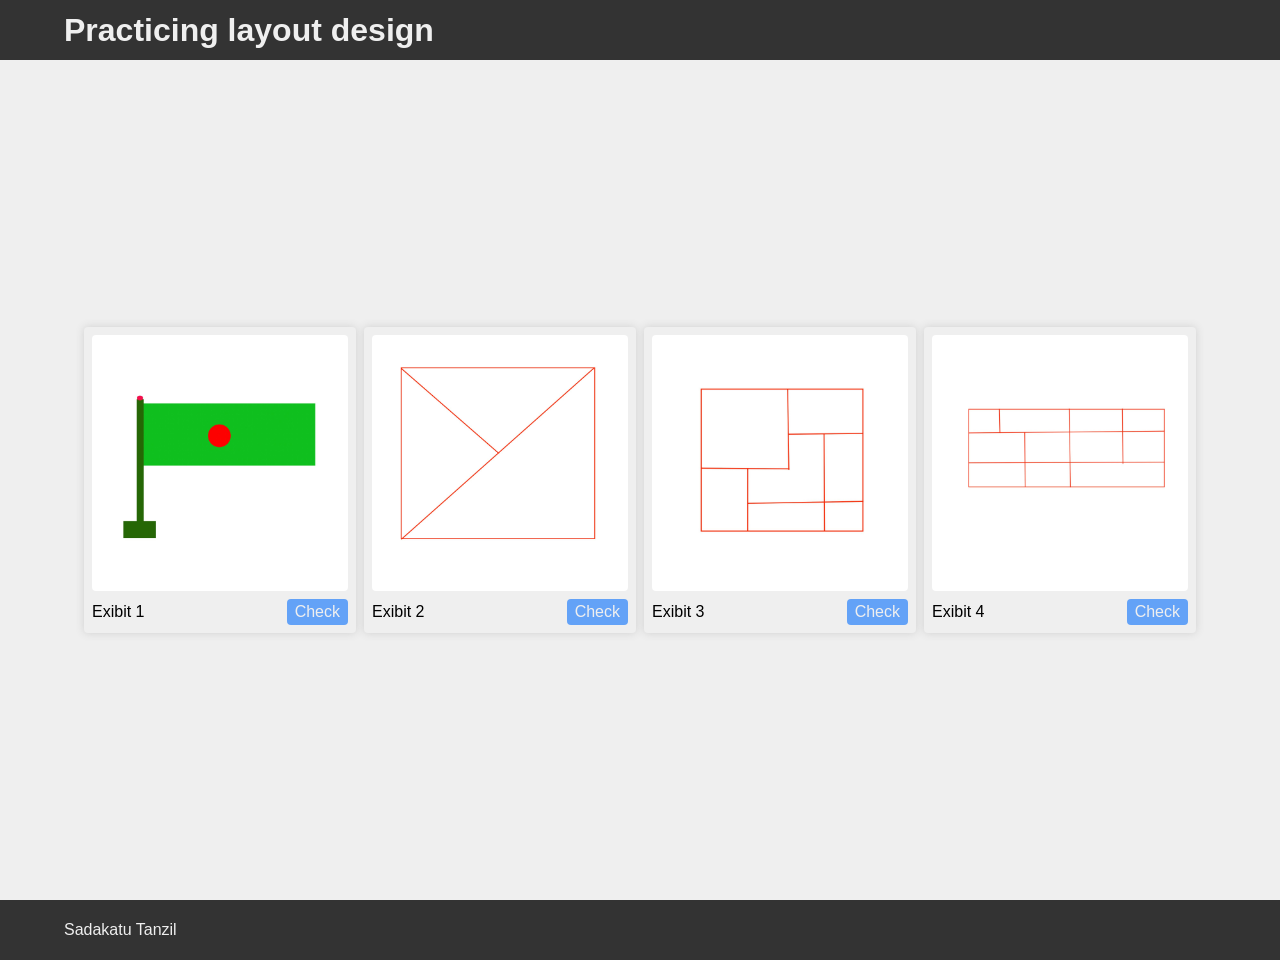
<file: index.html>
<!DOCTYPE html>
<html lang="en">

<head>
  <meta charset="UTF-8">
  <meta name="viewport" content="width=device-width, initial-scale=1.0">
  <title>Layout Test</title>
  <link rel="stylesheet" href="index.css">
</head>

<body>
  <header>
    <div class="container">
      <h1>Practicing layout design</h1>
    </div>
  </header>

  <main class="main-section">
    <section>
      <div class="exhibit">
        <figure class="exhibit__figure">
          <img src="layout-references/layout-1.jpeg" alt="" class="exhibit__image">

          <div class="exhibit__caption">
            <figcaption>Exibit 1</figcaption>
            <a class="exhibit__link" href="layout-solutions/exhibit-1.html" rel="noopener noreferrer">Check</a>
          </div>
        </figure>
      </div>
    </section>

    <section>
      <div class="exhibit">
        <figure class="exhibit__figure">
          <img src="layout-references/layout-2.jpeg" alt="" class="exhibit__image">

          <div class="exhibit__caption">
            <figcaption>Exibit 2</figcaption>
            <a class="exhibit__link" href="layout-solutions/exhibit-2.html" rel="noopener noreferrer">Check</a>
          </div>
        </figure>
      </div>
    </section>

    <section>
      <div class="exhibit">
        <figure class="exhibit__figure">
          <img src="layout-references/layout-3.jpeg" alt="" class="exhibit__image">

          <div class="exhibit__caption">
            <figcaption>Exibit 3</figcaption>
            <a class="exhibit__link" href="layout-solutions/exhibit-3.html" rel="noopener noreferrer">Check</a>
          </div>
        </figure>
      </div>
    </section>

    <section>
      <div class="exhibit">
        <figure class="exhibit__figure">
          <img src="layout-references/layout-4.jpeg" alt="" class="exhibit__image">

          <div class="exhibit__caption">
            <figcaption>Exibit 4</figcaption>
            <a class="exhibit__link" href="layout-solutions/exhibit-4.html" rel="noopener noreferrer">Check</a>
          </div>
        </figure>
      </div>
    </section>
  </main>

  <footer>
    <div class="container">
      <p>Sadakatu Tanzil</p>
    </div>
  </footer>
</body>

</html>
</file>
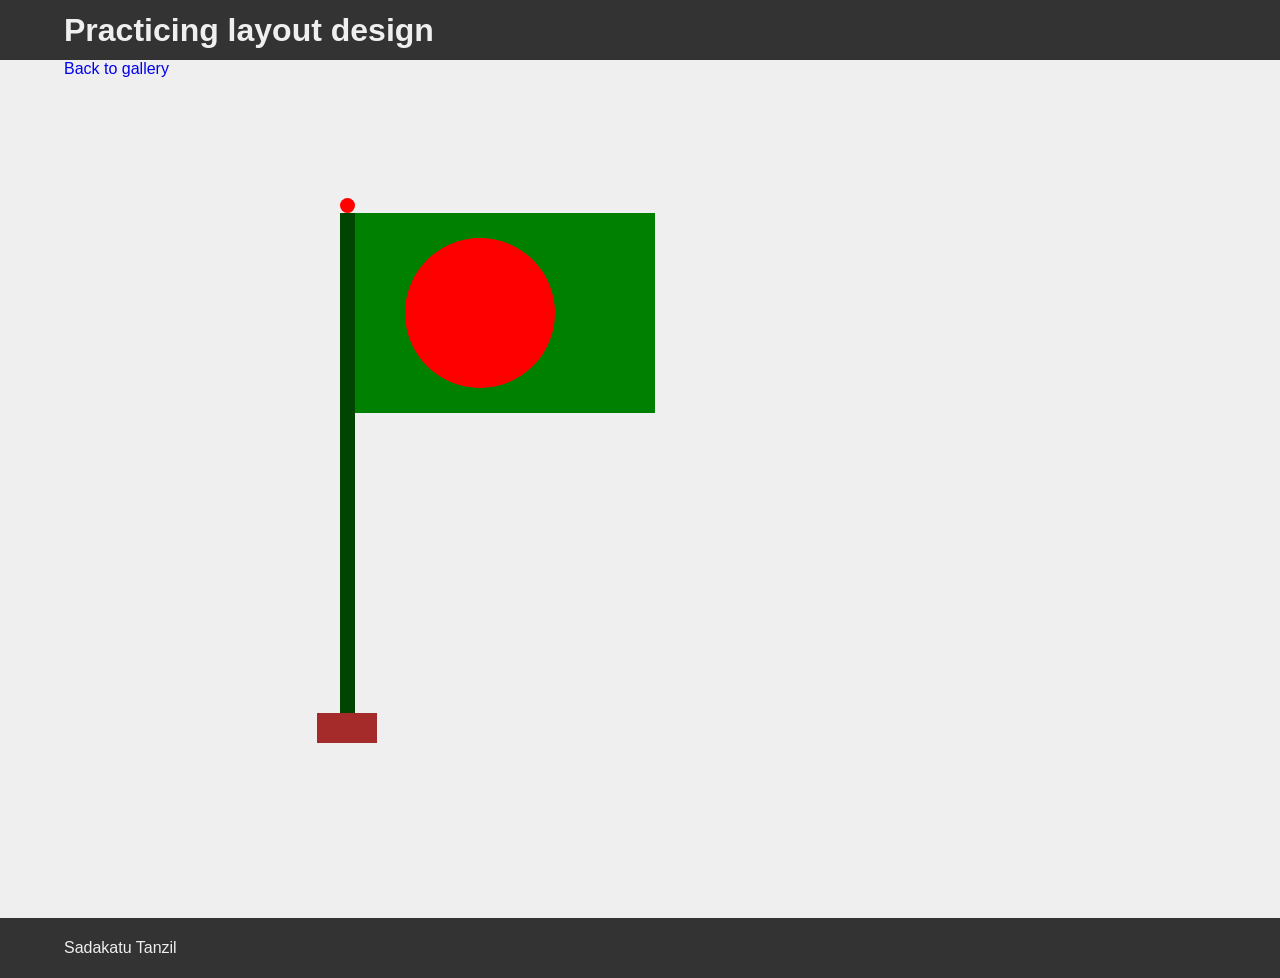
<file: layout-solutions/exhibit-1.html>
<!DOCTYPE html>
<html lang="en">

<head>
  <meta charset="UTF-8">
  <meta name="viewport" content="width=device-width, initial-scale=1.0">
  <title>Layout Test</title>
  <link rel="stylesheet" href="../index.css">
  <link rel="stylesheet" href="exhibit-1.css">
</head>

<body>
  <header>
    <div class="container">
      <h1>Practicing layout design</h1>
    </div>
  </header>
  <div class="container">
    <a href="../index.html">Back to gallery</a>
  </div>


  <main class="main-section">
    <div class="base">
      <div class="canvas">
        <div class="layer1">
          <div class="pole-circle"></div>
        </div>

        <div class="layer2">
          <div class="flag-pole"></div>
          <div class="flag-rectangle">
            <div class="flag-circle"></div>
          </div>
        </div>

        <div class="layer3">
          <div class="pole-foot"></div>
        </div>
      </div>
    </div>
  </main>

  <footer>
    <div class="container">
      <p>Sadakatu Tanzil</p>
    </div>
  </footer>
</body>

</html>
</file>
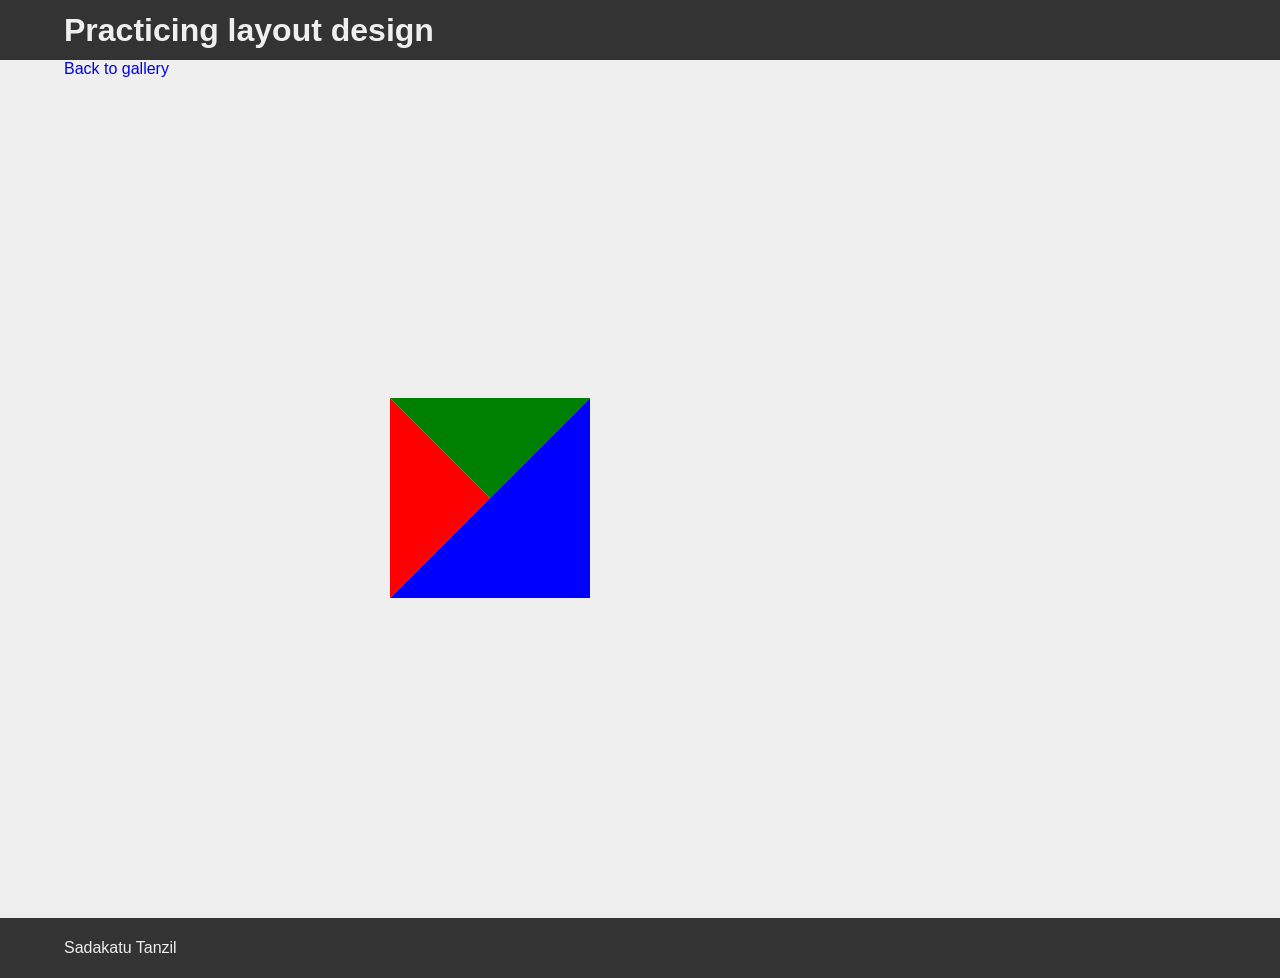
<file: layout-solutions/exhibit-2.html>
<!DOCTYPE html>
<html lang="en">

<head>
  <meta charset="UTF-8">
  <meta name="viewport" content="width=device-width, initial-scale=1.0">
  <title>Layout Test</title>
  <link rel="stylesheet" href="../index.css">
  <link rel="stylesheet" href="exhibit-2.css">
</head>

<body>
  <header>
    <div class="container">
      <h1>Practicing layout design</h1>
    </div>
  </header>

  <div class="container">
    <a href="../index.html">Back to gallery</a>
  </div>

  <main class="main-section">
    <div class="triangle-layout">
      <div class="triangle-set1">
        <div class="triangle1"></div>
        <div class="triangle2"></div>
      </div>

      <div class="triangle-set2">
        <div class="triangle3"></div>
        <div class="triangle4"></div>
      </div>

      <div class="triangle-set3">
        <div class="triangle5"></div>
      </div>
    </div>
  </main>

  <footer>
    <div class="container">
      <p>Sadakatu Tanzil</p>
    </div>
  </footer>
</body>

</html>
</file>
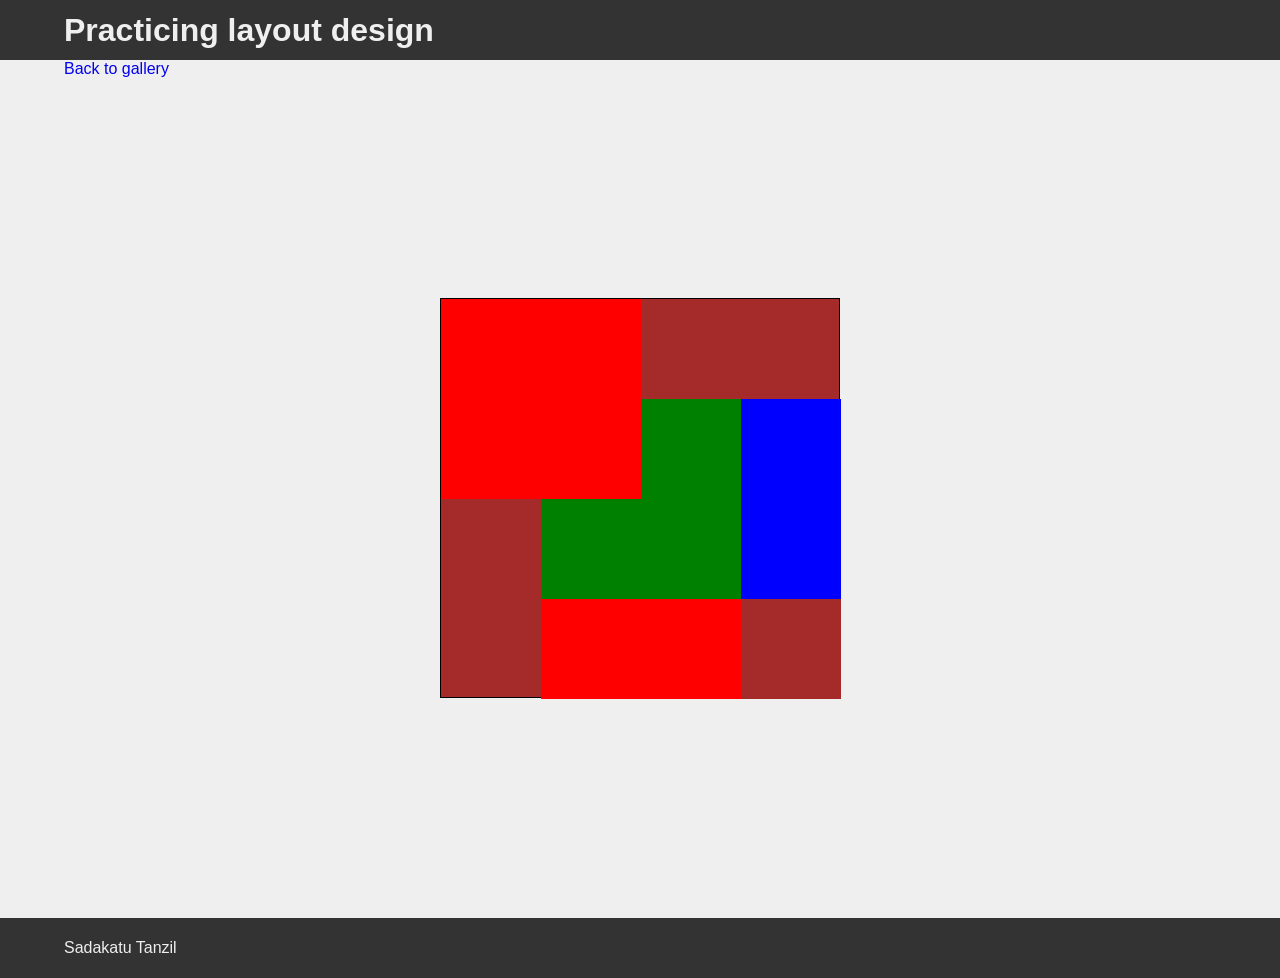
<file: layout-solutions/exhibit-3.html>
<!DOCTYPE html>
<html lang="en">

<head>
  <meta charset="UTF-8">
  <meta name="viewport" content="width=device-width, initial-scale=1.0">
  <title>Layout Test</title>
  <link rel="stylesheet" href="../index.css">
  <link rel="stylesheet" href="exhibit-3.css">
</head>

<body>
  <header>
    <div class="container">
      <h1>Practicing layout design</h1>
    </div>
  </header>

  <div class="container">
    <a href="../index.html">Back to gallery</a>
  </div>

  <main class="main-section">
    <div class="container container--margin50">
      <div class="tile-layout color-brown">
        <div class="box-set1">
          <div class="box box--forward color-red"></div>
        </div>

        <div class="box-set2">
          <div class="box box--1 color-green"></div>
          <div class="box box--2 color-blue"></div>
          <div class="box box--3 color-red"></div>
          <div class="box box--4 color-brown"></div>
        </div>
      </div>
    </div>
  </main>

  <footer>
    <div class="container">
      <p>Sadakatu Tanzil</p>
    </div>
  </footer>
</body>

</html>
</file>
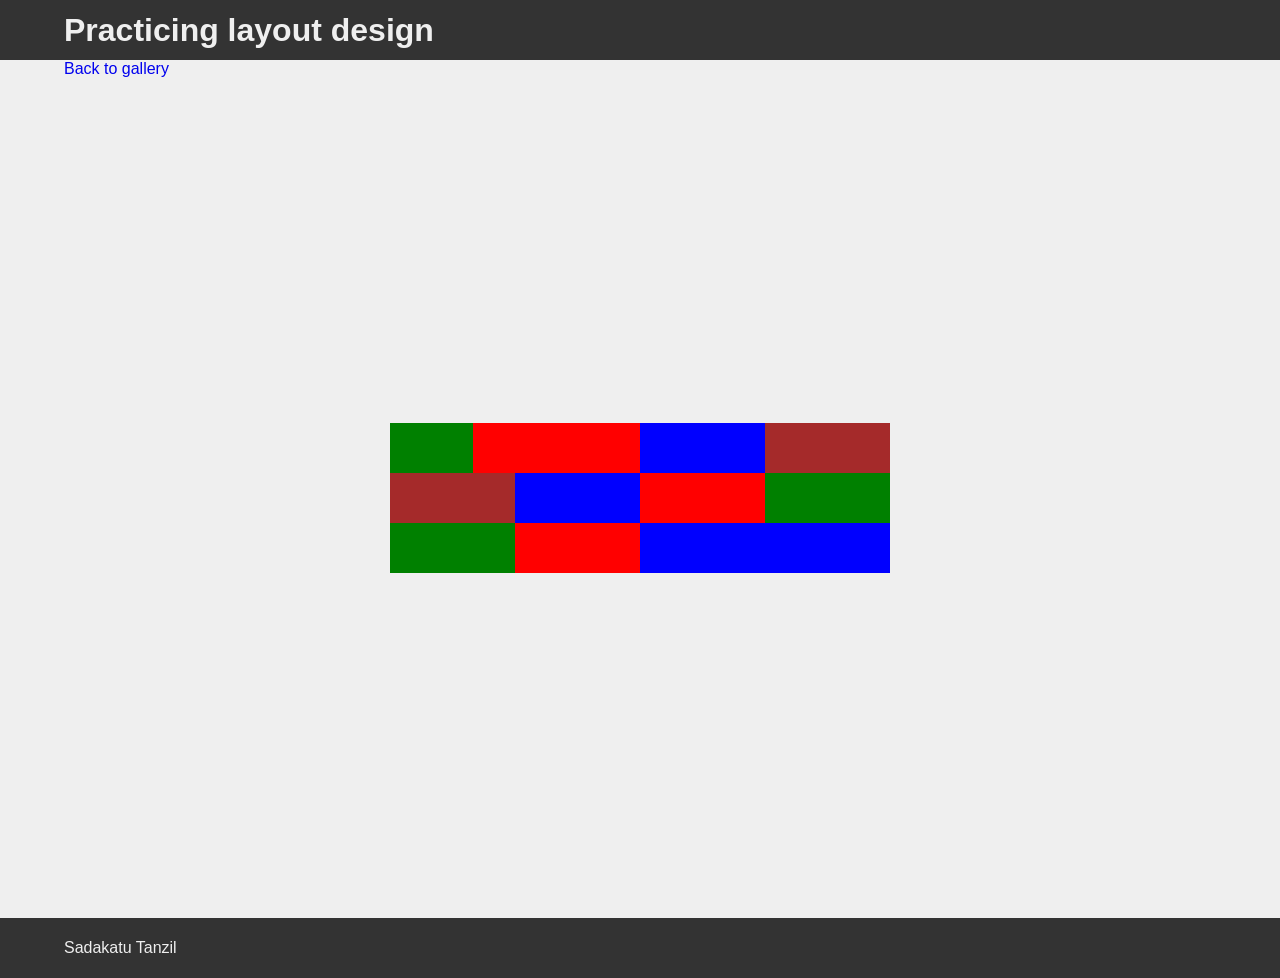
<file: layout-solutions/exhibit-4.html>
<!DOCTYPE html>
<html lang="en">

<head>
  <meta charset="UTF-8">
  <meta name="viewport" content="width=device-width, initial-scale=1.0">
  <title>Layout Test</title>
  <link rel="stylesheet" href="../index.css">
  <link rel="stylesheet" href="exhibit-4.css">
</head>

<body>
  <header>
    <div class="container">
      <h1>Practicing layout design</h1>
    </div>
  </header>

  <div class="container">
    <a href="../index.html">Back to gallery</a>
  </div>

  <main class="main-section">
    <div class="tile-layout">
      <div class="row-1">
        <div class="left">
          <div class="box color-green"></div>
          <div class="box color-red"></div>
        </div>

        <div class="right">
          <div class="box color-blue"></div>
          <div class="box color-brown"></div>
        </div>
      </div>

      <div class="row-2">
        <div class="left">
          <div class="box color-brown"></div>
          <div class="box color-blue"></div>
        </div>

        <div class="right">
          <div class="box color-red"></div>
          <div class="box color-green"></div>
        </div>
      </div>

      <div class="row-3">
        <div class="left">
          <div class="box color-green"></div>
          <div class="box color-red"></div>
        </div>
        <div class="right">
          <div class="box color-blue"></div>
        </div>
      </div>
    </div>

  </main>

  <footer>
    <div class="container">
      <p>Sadakatu Tanzil</p>
    </div>
  </footer>
</body>

</html>
</file>
<file: index.css>
* {
  box-sizing: border-box;
  margin: 0;
  padding: 0;
}

body {
  background-color: #efefef;
  font-family: sans-serif;
}

header,
footer {
  height: 60px;
  background-color: #333333;
  color: #efefef;
}

a {
  text-decoration: none;
}

.container {
  display: flex;
  align-items: center;
  max-width: 90%;
  height: 100%;
  margin: 0 auto;
}

.main-section {
  min-height: calc(100vh - 60px);
  display: flex;
  flex-wrap: wrap;
  justify-content: center;
  align-items: center;
  gap: 8px;
}

.exhibit {
  padding: 8px;
  box-shadow: 0 0 8px #cfcfcf;
  border-radius: 4px;
}

.exhibit__figure {
  display: flex;
  flex-direction: column;
  gap: 8px;
}

.exhibit__image {
  width: 256px;
  border-radius: 4px;
}

.exhibit__caption {
  display: flex;
  justify-content: space-between;
  align-items: center;
}

.exhibit__link {
  background-color: #63a2f7;
  color: #efefef;
  padding: 4px 8px;
  border-radius: 4px;
}

.color-red {
  background-color: red;
}

.color-green {
  background-color: green;
}

.color-blue {
  background-color: blue;
}

.color-brown {
  background-color: brown;
}
</file>
<file: layout-solutions/exhibit-1.css>
.base {
  min-height: calc(100vh - 60px);
  display: flex;
  justify-content: center;
  align-items: center;
}

.canvas {
  width: 600px;
  height: 600px;
  margin: 16px;
  display: flex;
  flex-direction: column;
  justify-content: flex-start;
}

.layer2 {
  display: flex;
}

.flag-stand {
  display: flex;
  flex-direction: column;
  align-items: center;
}

.flag-pole {
  width: 15px;
  height: 500px;
  background-color: rgb(0, 70, 0);
}

.pole-circle {
  width: 15px;
  height: 15px;
  border-radius: 50%;
  background-color: red;
}

.pole-foot {
  width: 60px;
  height: 30px;
  background-color: brown;
  margin-left: -23px;
}

.flag-rectangle {
  width: 300px;
  height: 200px;
  background-color: green;
  display: flex;
  justify-content: center;
  align-items: center;
}

.flag-circle {
  width: 150px;
  height: 150px;
  background-color: red;
  border-radius: 50%;
  margin-right: 50px;
}
</file>
<file: layout-solutions/exhibit-2.css>
.triangle-layout {
  display: flex;
  justify-content: center;
  margin: 50px auto;
}

.triangle1 {
  width: 0;
  height: 0;
  border-top: 100px solid transparent;
  border-left: 100px solid red;
}

.triangle2 {
  width: 0;
  height: 0;
  border-top: 100px solid red;
  border-right: 100px solid transparent;
}

.triangle-set2 {
  display: flex;
  position: relative;
  left: -100px;
}

.triangle3 {
  width: 0;
  height: 0;
  border-top: 100px solid green;
  border-left: 100px solid transparent;
}

.triangle4 {
  width: 0;
  height: 0;
  border-top: 100px solid green;
  border-right: 100px solid transparent;
}

.triangle-set3 {
  display: flex;
  position: relative;
  left: -300px;
}

.triangle5 {
  width: 0;
  height: 0;
  border-bottom: 200px solid blue;
  border-left: 200px solid transparent;
}
</file>
<file: layout-solutions/exhibit-3.css>
.container--margin50 {
  margin: 50px auto;
}

.tile-layout {
  width: 400px;
  height: 400px;
  border: 1px solid;
}

.box {
  width: 100%;
  height: 100%;
}

.box-set1 {
  width: 200px;
  height: 200px;
}

.box--forward {
  position: relative;
  z-index: 1;
}

.box-set2 {
  width: 300px;
  height: 300px;
  position: relative;
  top: -100px;
  left: 100px;
  display: grid;
  grid-template-columns: repeat(3, 1fr);
  grid-template-rows: repeat(3, 1fr);
  grid-template-areas:
    "box1 box1 box2"
    "box1 box1 box2"
    "box3 box3 box4"
  ;
}

.box--1 {
  grid-area: box1;
}

.box--2 {
  grid-area: box2;
}

.box--3 {
  grid-area: box3;
}

.box--4 {
  grid-area: box4;
}
</file>
<file: layout-solutions/exhibit-4.css>
.tile-layout {
  width: 500px;
  height: 150px;
}

.box {
  flex: 1;
  height: 50px;
}

.row-1,
.row-2,
.row-3 {
  display: flex;
}

.left,
.right {
  display: flex;
  flex: 1;
}

.row-1 .left .box:nth-child(2) {
  flex: 2;
}
</file>
